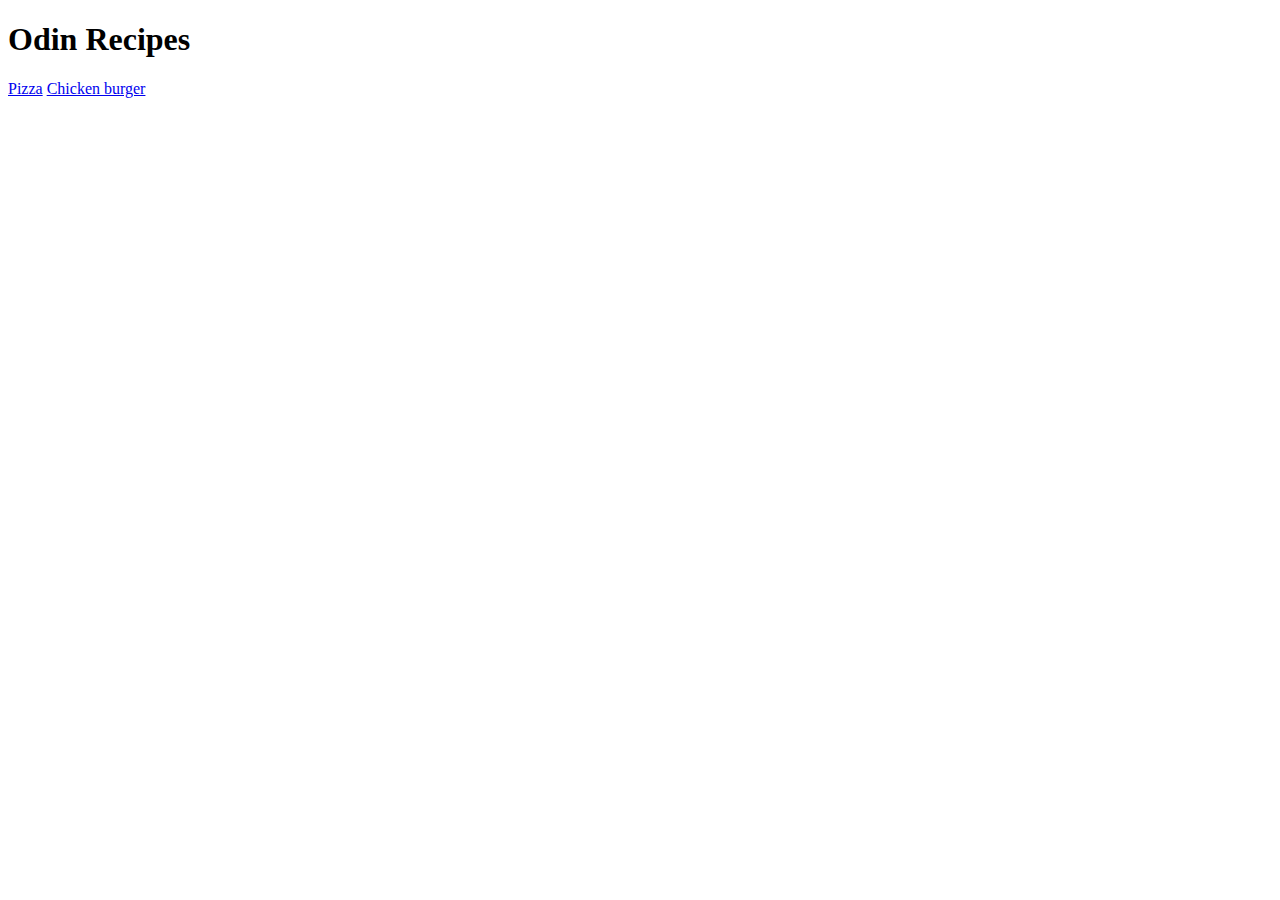
<file: index.html>
<!DOCTYPE html>
<html lang="en">
<head>
    <meta charset="UTF-8">
    <meta name="viewport" content="width=device-width, initial-scale=1.0">
    <title>Index page</title>
</head>
<body>

    <h1>Odin Recipes</h1>

    <a href="./recipes/pizza.html">Pizza</a>
    <a href="./recipes/chicken-burger.html">Chicken burger</a>
    
</body>
</html>
</file>
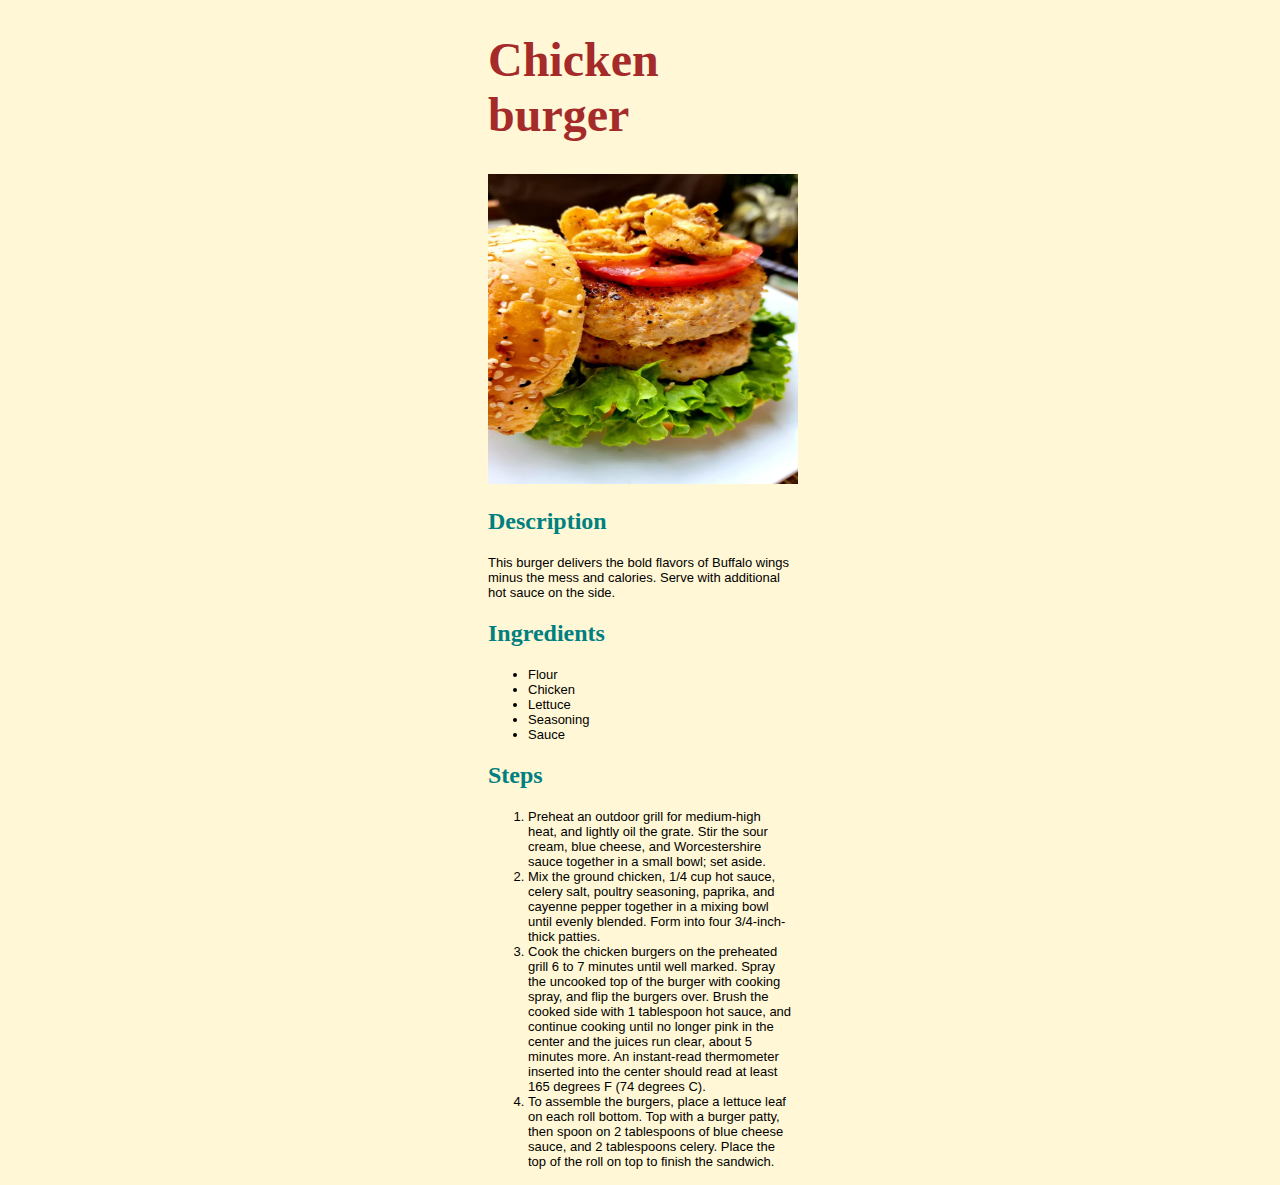
<file: recipes/chicken-burger.html>
<!DOCTYPE html>
<html lang="en">
<head>
    <meta charset="UTF-8">
    <meta name="viewport" content="width=device-width, initial-scale=1.0">
    <title>Chicken burger</title>

    <link rel="stylesheet" href="style.css">
</head>
<body>

    <h1>Chicken burger</h1>

    <img src="./chicken-burger.jpg" alt="an image of a chicken burger" height="310" width="310">

    <h2>Description</h2>

    <p>This burger delivers the bold flavors of Buffalo wings minus the mess and calories. Serve with additional hot sauce on the side.</p>

    <h2>Ingredients</h2>

    <ul>
        <li>Flour</li>
        <li>Chicken</li>
        <li>Lettuce</li>
        <li>Seasoning</li>
        <li>Sauce</li>
    </ul>

    <h2>Steps</h2>

    <ol>
        <li>Preheat an outdoor grill for medium-high heat, and lightly oil the grate. Stir the sour cream, blue cheese, and Worcestershire sauce together in a small bowl; set aside.</li>
        <li>Mix the ground chicken, 1/4 cup hot sauce, celery salt, poultry seasoning, paprika, and cayenne pepper together in a mixing bowl until evenly blended. Form into four 3/4-inch-thick patties.</li>
        <li>Cook the chicken burgers on the preheated grill 6 to 7 minutes until well marked. Spray the uncooked top of the burger with cooking spray, and flip the burgers over. Brush the cooked side with 1 tablespoon hot sauce, and continue cooking until no longer pink in the center and the juices run clear, about 5 minutes more. An instant-read thermometer inserted into the center should read at least 165 degrees F (74 degrees C).</li>
        <li>To assemble the burgers, place a lettuce leaf on each roll bottom. Top with a burger patty, then spoon on 2 tablespoons of blue cheese sauce, and 2 tablespoons celery. Place the top of the roll on top to finish the sandwich.</li>
    </ol>
    
</body>
</html>
</file>
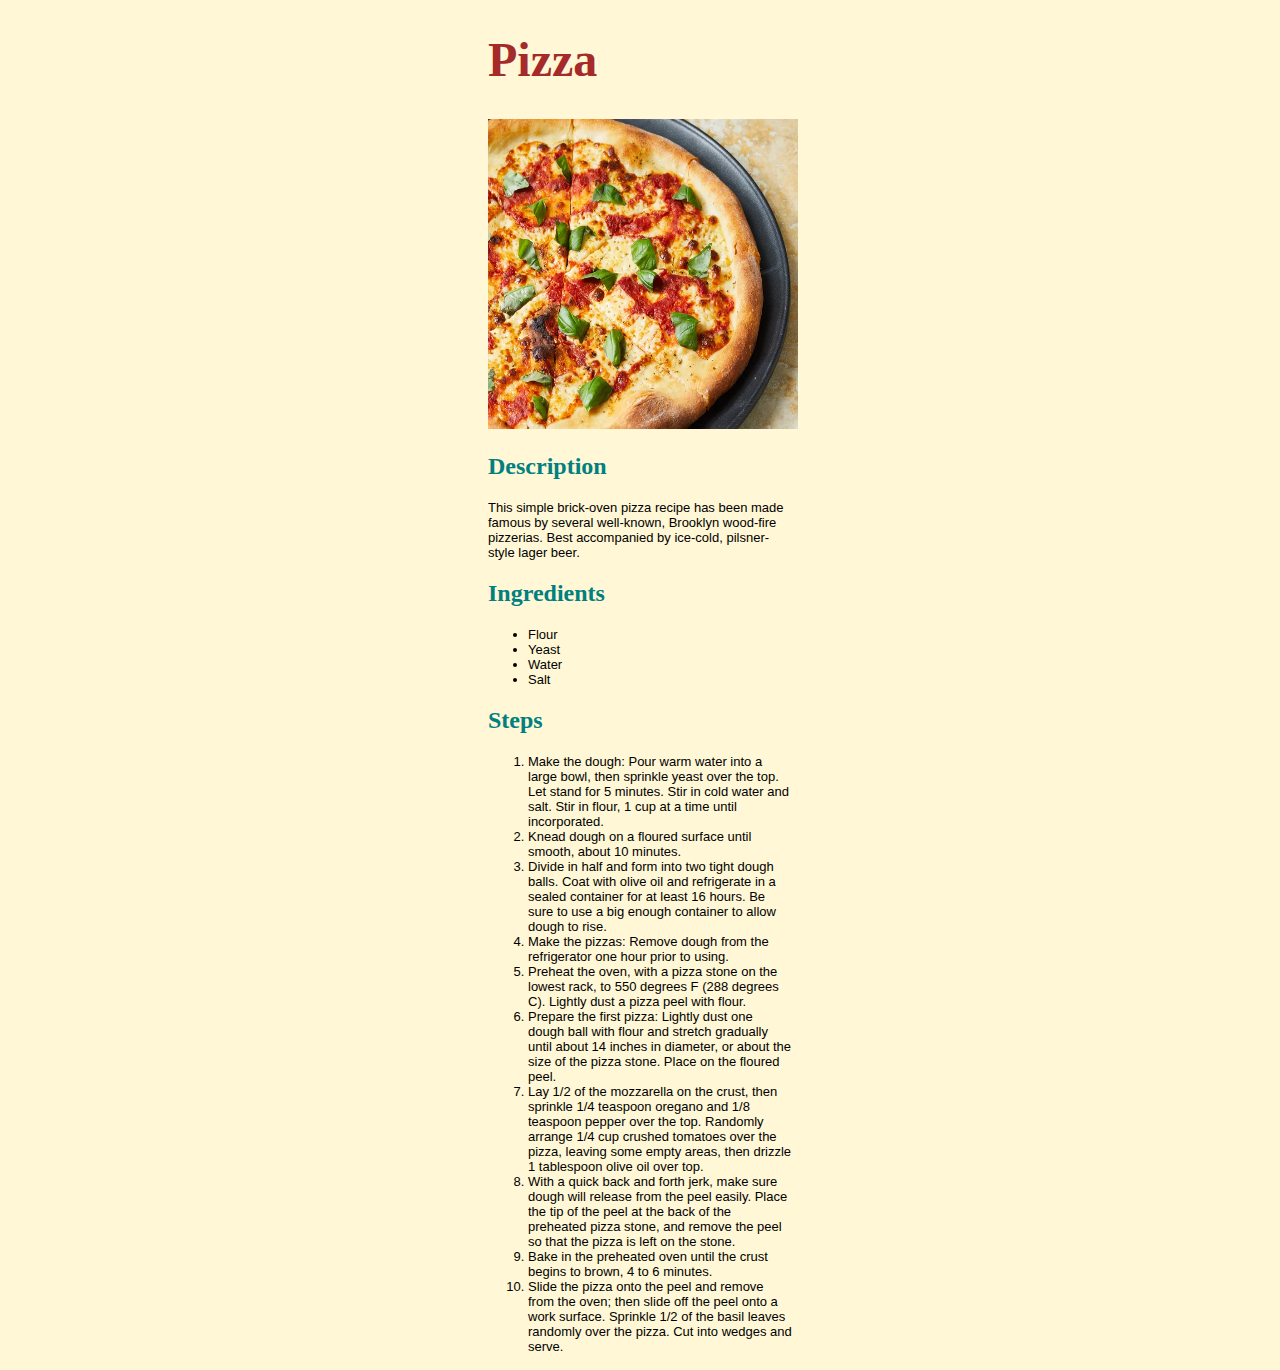
<file: recipes/pizza.html>
<!DOCTYPE html>
<html lang="en">
<head>
    <meta charset="UTF-8">
    <meta name="viewport" content="width=device-width, initial-scale=1.0">
    <title>Pizza</title>

    <link rel="stylesheet" href="style.css">
</head>
<body>

    <h1>Pizza</h1>

    <img src="./pizza.jpg" alt="an image of a veg pizza" height="310" width="310">

    <h2>Description</h2>

    <p>This simple brick-oven pizza recipe has been made famous by several well-known, Brooklyn wood-fire pizzerias. Best accompanied by ice-cold, pilsner-style lager beer.</p>

    <h2>Ingredients</h2>

    <ul>
        <li>Flour</li>
        <li>Yeast</li>
        <li>Water</li>
        <li>Salt</li>
    </ul>

    <h2>Steps</h2>

    <ol>
        <li>Make the dough: Pour warm water into a large bowl, then sprinkle yeast over the top. Let stand for 5 minutes. Stir in cold water and salt. Stir in flour, 1 cup at a time until incorporated.</li>
        <li>Knead dough on a floured surface until smooth, about 10 minutes.</li>
        <li>Divide in half and form into two tight dough balls. Coat with olive oil and refrigerate in a sealed container for at least 16 hours. Be sure to use a big enough container to allow dough to rise.</li>
        <li>Make the pizzas: Remove dough from the refrigerator one hour prior to using.</li>
        <li>Preheat the oven, with a pizza stone on the lowest rack, to 550 degrees F (288 degrees C). Lightly dust a pizza peel with flour.</li>
        <li>Prepare the first pizza: Lightly dust one dough ball with flour and stretch gradually until about 14 inches in diameter, or about the size of the pizza stone. Place on the floured peel.</li>
        <li>Lay 1/2 of the mozzarella on the crust, then sprinkle 1/4 teaspoon oregano and 1/8 teaspoon pepper over the top. Randomly arrange 1/4 cup crushed tomatoes over the pizza, leaving some empty areas, then drizzle 1 tablespoon olive oil over top.</li>
        <li>With a quick back and forth jerk, make sure dough will release from the peel easily. Place the tip of the peel at the back of the preheated pizza stone, and remove the peel so that the pizza is left on the stone.</li>
        <li>Bake in the preheated oven until the crust begins to brown, 4 to 6 minutes.</li>
        <li>Slide the pizza onto the peel and remove from the oven; then slide off the peel onto a work surface. Sprinkle 1/2 of the basil leaves randomly over the pizza. Cut into wedges and serve.</li>
    </ol>
    
</body>
</html>
</file>
<file: recipes/style.css>
body {
    padding-left: 480px;
    padding-right: 480px;
    background-color: rgb(255, 247, 213);
}

h1 {
    color: brown;
    font-size: 48px;
}

h2 {
    color: teal;
}

p,li {
    font-size: 13px;
    font-family: Verdana, Geneva, Tahoma, sans-serif;
}
</file>
